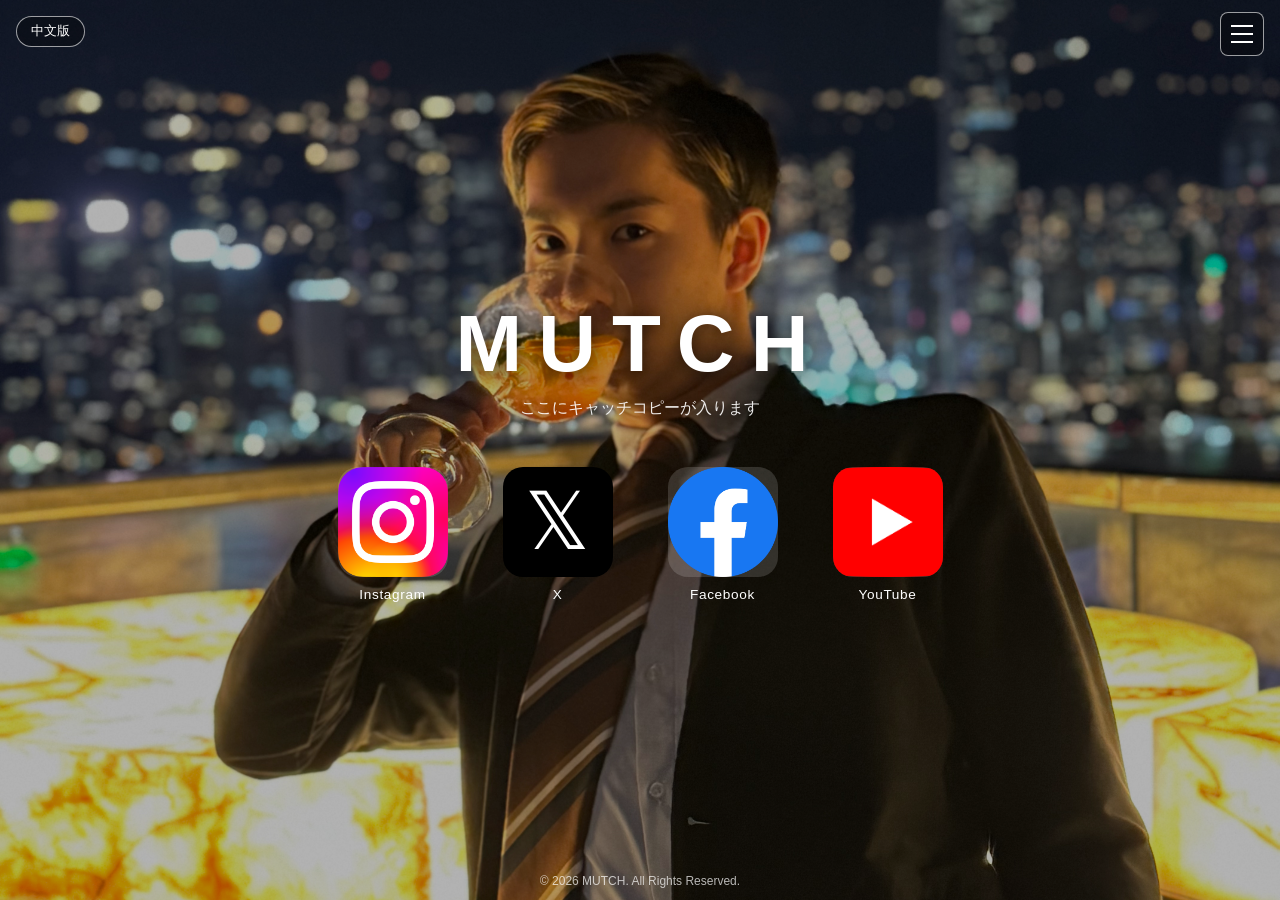
<file: index.html>
<!DOCTYPE html>
<html lang="ja">
<head>
    <title>MUTCH Official Website</title>

  <meta charset="utf-8">
  <meta name="viewport" content="width=device-width, initial-scale=1">
  <link rel="stylesheet" href="MUTCH.css">

</head>

<body>
  <nav class="lang-switch">
    <a href="zh-han.html" lang="zh-CN">中文版</a>
  </nav>

  <!-- 3本線のボタン -->
  <button class="menu-btn" type="button" aria-label="メニューを開く" aria-expanded="false" aria-controls="site-menu">
    <span></span><span></span><span></span>
  </button>

  <!-- 押すと出てくるメニュー -->
  <nav class="site-menu" id="site-menu" aria-hidden="true">
    <ul>
      <li><a href="gallery.html">Gallery</a></li>
      <!-- ページが増えたら、ここに同じ形で追加 -->
    </ul>
  </nav>

  <main class="page">
    <h1>MUTCH</h1>
    <p class="catch">ここにキャッチコピーが入ります</p>

    <ul class="sns-list">
      <li>
        <a href="https://www.instagram.com/hilomutch/" target="_blank" rel="noopener noreferrer">
          <img src="Images/Instagram.png" alt="Instagram">
          <span>Instagram</span>
        </a>
      </li>
      <li>
        <a href="https://x.com/hilomutch" target="_blank" rel="noopener noreferrer">
          <span class="sns-text-icon">𝕏</span>
          <span>X</span>
        </a>
      </li>
      <li>
        <a href="https://www.facebook.com/MUTCH.official" target="_blank" rel="noopener noreferrer">
          <img src="Images/FaceBook.png" alt="Facebook">
          <span>Facebook</span>
        </a>
      </li>
      <li>
        <a href="https://www.youtube.com/@hiloMUTCH" target="_blank" rel="noopener noreferrer">
          <img src="Images/YouTube.png" alt="YouTube">
          <span>YouTube</span>
        </a>
      </li>
    </ul>
  </main>

  <footer>&copy; <span id="year">2026</span> MUTCH. All Rights Reserved.</footer>

  <script src="MUTCH.js"></script>
</body>

</html>
</file>
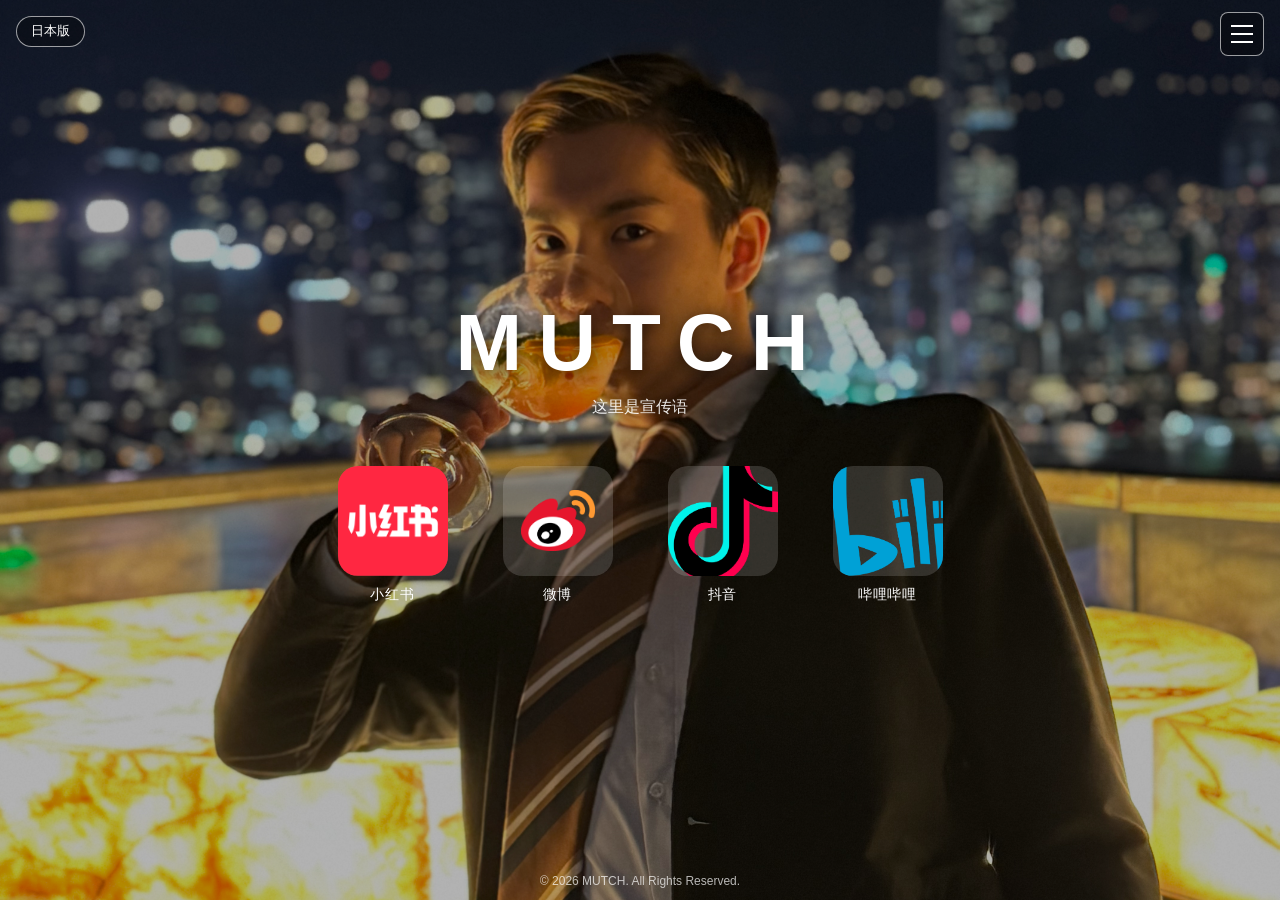
<file: zh-han.html>
<!DOCTYPE html>
<html lang="zh-CN">
<head>
  <meta charset="utf-8">
  <meta name="viewport" content="width=device-width, initial-scale=1">
  <title>MUTCH 官方网站</title>
  <meta name="description" content="MUTCH 官方网站">
  <link rel="stylesheet" href="MUTCH.css">
</head>

<body>
  <body class="cn">

  <nav class="lang-switch">
    <a href="index.html" lang="zh-CN">日本版</a>
  </nav>

  <!-- 3本線のボタン -->
  <button class="menu-btn" type="button" aria-label="メニューを開く" aria-expanded="false" aria-controls="site-menu">
    <span></span><span></span><span></span>
  </button>

  <!-- 押すと出てくるメニュー -->
  <nav class="site-menu" id="site-menu" aria-hidden="true">
    <ul>
      <li><a href="gallery.html">Gallery</a></li>
      <!-- ページが増えたら、ここに同じ形で追加 -->
    </ul>
  </nav>

  <main class="page">
    <h1>MUTCH</h1>
    <p class="catch">这里是宣传语</p>

    <ul class="sns-list">
      <li>
        <a href="https://www.xiaohongshu.com/user/profile/2205217509" target="_blank" rel="noopener noreferrer">
          <img src="Images/RedNote.png" alt="小红书">
          <span>小红书</span>
        </a>
      </li>
      <li>
        <a href="https://www.weibo.cn/user/账号" target="_blank" rel="noopener noreferrer">
          <img src="Images/Weibo.png" alt="微博" class="icon-small">
          <span>微博</span>
        </a>
      </li>
      <li>
        <a href="https://www.douyin.com/user/MS4wLjABAAAAwbyryQn3sxhK9zveRsXxXRkU6tcM3C-rXDV_g5i60kJCtWYq9S55aRVdkh2V7N4-?from_tab_name=main" target="_blank" rel="noopener noreferrer">
          <img src="Images/Douyin.png" alt="抖音"　class="icon-small">
          <span>抖音</span>
        </a>
      </li>
      <li>
        <a href="https://space.bilibili.com/3546981521689096?spm_id_from=333.1007.0.0" target="_blank" rel="noopener noreferrer">
          <img src="Images/BiliBili.png" alt="哔哩哔哩"　class="icon-small">
          <span>哔哩哔哩</span>
        </a>
      </li>
    </ul>
  </main>

  <footer>&copy; <span id="year">2026</span> MUTCH. All Rights Reserved. </footer>

  <script src="MUTCH.js"></script>
</body>
</html>
</file>
<file: MUTCH.css>
* { margin: 0; padding: 0; box-sizing: border-box; }

html, body { height: 100%; }

body {
  font-family: "Helvetica Neue", Arial, "Hiragino Kaku Gothic ProN", "Noto Sans JP", Meiryo, sans-serif;
  color: #fff;
  background: #111;
  overflow: hidden; /* スクロールさせない */
}

/* ===== 背景（写真A） ===== */
body::before {
  content: "";
  position: fixed;
  inset: 0;
  background: url("Images/IMG_1864.jpg") center / cover no-repeat;
  z-index: -2;
}

/* 写真の上にうっすら暗い膜（0.3 で濃さ調整） */
body::after {
  content: "";
  position: fixed;
  inset: 0;
  background: rgba(0, 0, 0, 0.3);
  z-index: -1;
}

/* ===== 画面全体のレイアウト ===== */
.page {
  height: 100vh;
  height: 100svh; /* スマホのアドレスバー分も考慮 */
  display: flex;
  flex-direction: column;
  justify-content: center;
  align-items: center;
  padding: 24px;
  text-align: center;
}

h1 {
  font-size: clamp(2.5rem, 9vw, 5rem);
  letter-spacing: 0.2em;
  text-shadow: 0 2px 16px rgba(0, 0, 0, 0.6);
}

.catch {
  margin-top: 8px;
  opacity: 0.9;
  text-shadow: 0 2px 8px rgba(0, 0, 0, 0.6);
}

/* ===== 公式SNS（4つ並び） ===== */
.sns-list {
  display: grid;
  grid-template-columns: repeat(4, 1fr);
  gap: 20px;
  list-style: none;
  margin-top: 48px;
  width: 100%;
  max-width: 640px;
}

.sns-list a {
  display: flex;
  flex-direction: column;
  align-items: center;
  gap: 10px;
  color: #fff;
  text-decoration: none;
  font-size: 0.85rem;
  letter-spacing: 0.05em;
  transition: transform 0.2s, opacity 0.2s;
}

.sns-list a:hover {
  transform: translateY(-4px);
  opacity: 0.85;
}

/* SNSの画像（丸くしたい場合は border-radius を 50% に） */
.sns-list img {
  width: 100%;
  max-width: 110px;
  aspect-ratio: 1 / 1;
  object-fit: cover;
  border-radius: 20px;
  background: rgba(255, 255, 255, 0.15); /* 画像が無いときの仮の枠 */
}

footer {
  position: fixed;
  bottom: 12px;
  left: 0;
  right: 0;
  text-align: center;
  font-size: 0.75rem;
  opacity: 0.7;
}

.sns-text-icon {
    width: 100%;
    max-width: 110px;
    aspect-ratio: 1 / 1;
    display: flex;
    justify-content: center;
    align-items: center;
    border-radius: 20px;
    background: #000;   /* 四角の色 */
    color: #fff;        /* 𝕏の色 */
    font-size: 5rem;    /* 𝕏の大きさ */
    line-height: 1;
  }

/* ===== 言語切り替え（右上） ===== */
.lang-switch {
  position: fixed;
  top: 16px;
  left: 16px;
  z-index: 10;
}

.lang-switch a {
  display: inline-block;
  padding: 6px 14px;
  border: 1px solid rgba(255, 255, 255, 0.6);
  border-radius: 999px;
  color: #fff;
  text-decoration: none;
  font-size: 0.8rem;
  background: rgba(0, 0, 0, 0.3);
  transition: background 0.2s;
}

.lang-switch a:hover {
  background: rgba(255, 255, 255, 0.2);
}

/* ===== 中国版：枠は110pxのまま、中の画像だけ小さく ===== */
.cn .sns-list img.icon-small {
  padding: 18px;          /* ← この数字を大きくするほど中の画像が小さくなる */
  object-fit: contain;    /* 画像を切らずに枠の中に収める */
}

/* ===== 3本線のボタン（右上） ===== */
.menu-btn {
  position: fixed;
  top: 12px;
  right: 16px;
  width: 44px;
  height: 44px;
  display: flex;
  flex-direction: column;
  justify-content: center;
  align-items: center;
  gap: 6px;
  background: rgba(0, 0, 0, 0.3);
  border: 1px solid rgba(255, 255, 255, 0.6);
  border-radius: 8px;
  cursor: pointer;
  z-index: 30;
}

.menu-btn span {
  display: block;
  width: 22px;
  height: 2px;
  background: #fff;
  transition: transform 0.3s, opacity 0.3s;
}

/* 開いているときは「×」の形に */
.menu-btn.is-open span:nth-child(1) { transform: translateY(8px) rotate(45deg); }
.menu-btn.is-open span:nth-child(2) { opacity: 0; }
.menu-btn.is-open span:nth-child(3) { transform: translateY(-8px) rotate(-45deg); }

/* ===== メニュー（右から出てくる） ===== */
.site-menu {
  position: fixed;
  top: 0;
  right: 0;
  width: min(280px, 80vw);
  height: 100%;
  padding: 80px 32px 32px;
  background: rgba(17, 17, 17, 0.95);
  transform: translateX(100%);   /* 普段は画面の外に隠す */
  transition: transform 0.3s;
  z-index: 20;
}

.site-menu.is-open { transform: translateX(0); }

.site-menu ul { list-style: none; }

.site-menu a {
  display: block;
  padding: 14px 0;
  color: #fff;
  text-decoration: none;
  font-size: 1.1rem;
  letter-spacing: 0.1em;
  border-bottom: 1px solid rgba(255, 255, 255, 0.2);
}

.site-menu a:hover { opacity: 0.7; }

/* ===== スマホでは2×2に ===== */
@media (max-width: 480px) {
  .sns-list {
    grid-template-columns: repeat(2, 1fr);
    max-width: 280px;
    gap: 20px 28px;
    margin-top: 36px;
  }
}
</file>
